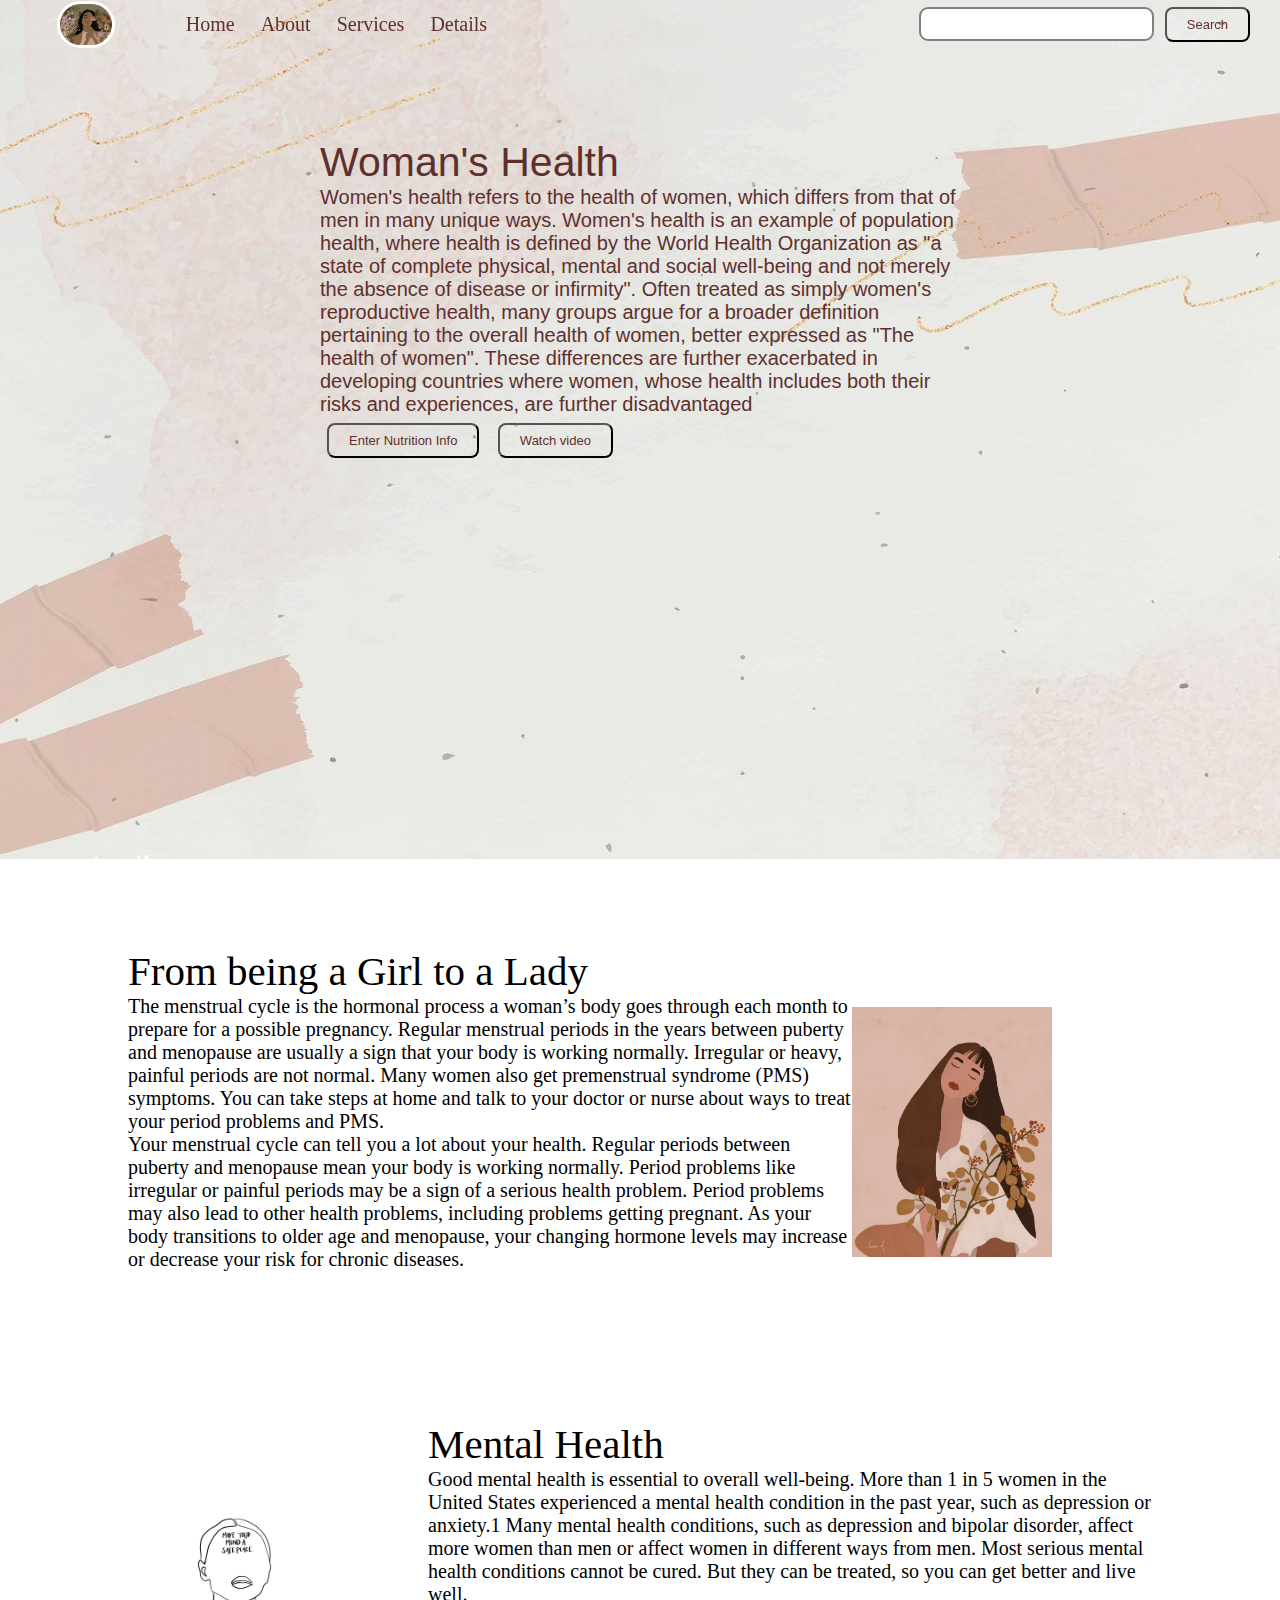
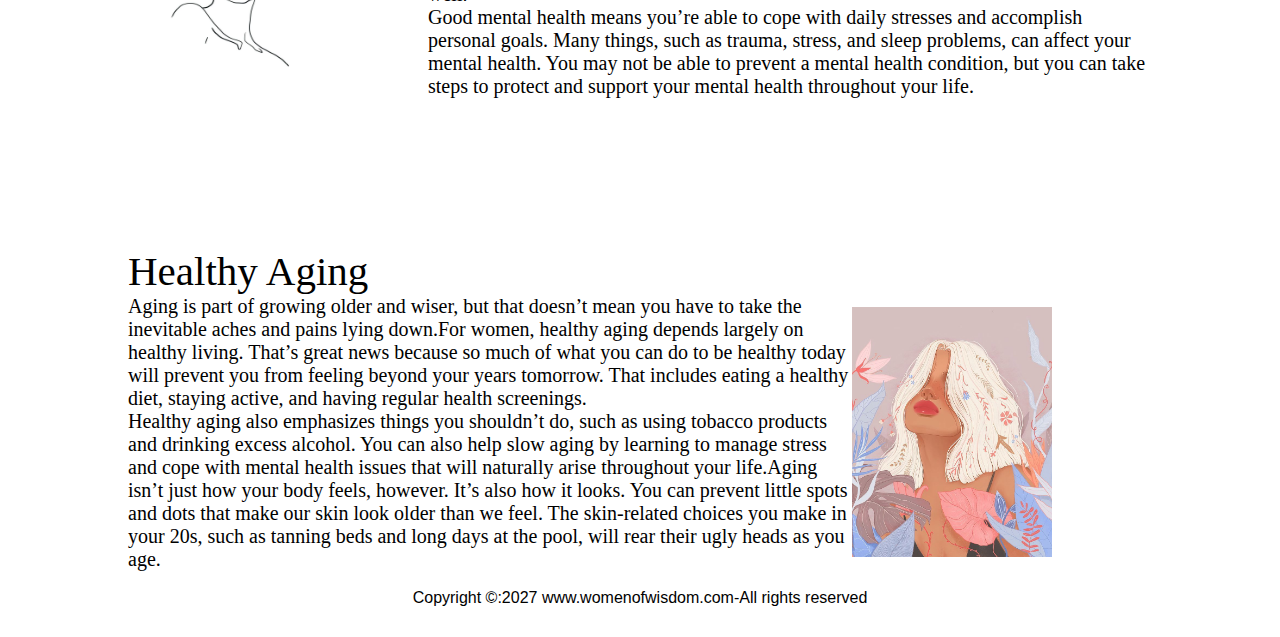
<file: index.html>
<!DOCTYPE html>
<html lang="en">

<head>
    <meta charset="UTF-8">
    <meta name="viewport" content="width=device-width, initial-scale=1.0">
    <link rel="stylesheet" href="css/style.css">
    <link rel="apple-touch-icon" sizes="180x180" href="img1/favicon/apple-touch-icon.png">
    <link rel="icon" type="image/png" sizes="32x32" href="img1/favicon/favicon-32x32.png">
    <link rel="icon" type="image/png" sizes="16x16" href="img1/favicon/favicon-16x16.png">
    <link rel="manifest" href="img1/favicon/site.webmanifest">
    <title>Women of wisdom</title>
</head>

<body>
    <nav class="navbar background h-navresp">
        <ul class="navlist v-classresp">
            <div class="logo"><img src="img1/circle.jpg " alt="logo">

            </div>
            <li><a href="index.html">Home</a></li>
            <li><a href="about.html">About</a></li>
            <li><a href="services.html">Services</a></li>
            <li><a href="details.html">Details</a></li>
        </ul>
        <div class="rightnav v-classresp">
            <input type="text" name="search" id="search">
            <button class="btn btn-sm">Search</button>
        </div>
        <div class="burger">
            <div class="line"></div>
            <div class="line"></div>
            <div class="line"></div>



        </div>



    </nav>
    <section class="background firstsection">
        <div class="box-main">
            <div class="first-half">
                <p class="text-big">Woman's Health</p>
                <p class="text-small">Women's health refers to the health of women, which differs from that of men in
                    many unique ways. Women's health is an example of population health, where health is defined by the
                    World Health Organization as "a state of complete physical, mental and social well-being and not
                    merely the absence of disease or infirmity". Often treated as simply women's reproductive health,
                    many groups argue for a broader definition pertaining to the overall health of women, better
                    expressed as "The health of women". These differences are further exacerbated in developing
                    countries where women, whose health includes both their risks and experiences, are further
                    disadvantaged</p>
                <button class="btn"> <a href="nutrition.html">Enter Nutrition Info</a> </button>
                <button class="btn"><a
                        href="https://www.youtube.com/watch?v=cjbgZwgdY7Q&ab_channel=TED-Ed">Watch video </a> </button>
            </div>
            <div class="second-half"></div>
        </div>
    </section>
    <section class="section">
        <div class="paras">
            <p class="sectiontag text-big">From being a Girl to a Lady</p>
            <p class="sectionsubtag text-small">The menstrual cycle is the hormonal process a woman’s body goes through
                each month to prepare for a possible pregnancy. Regular menstrual periods in the years between puberty
                and menopause are usually a sign that your body is working normally. Irregular or heavy, painful periods
                are not normal. Many women also get premenstrual syndrome (PMS) symptoms. You can take steps at home and
                talk to your doctor or nurse about ways to treat your period problems and PMS.</p>

            <p class="sectionsubtag text-small">Your menstrual cycle can tell you a lot about your health. Regular
                periods between puberty and menopause mean your body is
                working normally. Period problems like irregular or painful periods may be a sign of a serious health
                problem. Period problems may also lead to other health problems, including problems getting pregnant. As
                your body transitions to older age and menopause, your changing hormone levels may increase or decrease
                your risk for chronic diseases.</p>
        </div>
        <div class="thumbnail">
            <img src="./img1/happygirl1.jpg" alt="image" class="imgfluid">
        </div>
    </section>
    <section class="left">
        <div class="paras">
            <p class="sectiontag text-big">Mental Health</p>
            <p class="sectionsubtag text-small">Good mental health is essential to overall well-being. More than 1 in 5
                women in the United States experienced a mental health condition in the past year, such as depression or
                anxiety.1 Many mental health conditions, such as depression and bipolar disorder, affect more women than
                men or affect women in different ways from men. Most serious mental health conditions cannot be
                cured. But they can be treated, so you can get better and live well.</p>

            <p class="sectionsubtag text-small">Good mental health means you’re able to cope with daily stresses and
                accomplish personal goals. Many things, such as trauma, stress, and
                sleep problems, can affect your mental health. You may not be able to prevent a mental health condition,
                but you can take steps to protect and support your mental health throughout your life.</p>
        </div>
        <div class="thumbnail">
            <img src="./img1/mh.jpg" alt="image" class="imgfluid">
        </div>
    </section>
    <section class="section">
        <div class="paras">
            <p class="sectiontag text-big">Healthy Aging</p>
            <p class="sectionsubtag text-small">Aging is part of growing older and wiser, but that doesn’t mean you have
                to take the inevitable aches and pains lying down.For women, healthy aging depends largely on healthy
                living. That’s great news because so much of what
                you can do to be healthy today will prevent you from feeling beyond your years tomorrow. That includes
                eating a healthy diet, staying active, and having regular health screenings.</p>

            <p class="sectionsubtag text-small">Healthy aging also emphasizes things you shouldn’t do, such as using
                tobacco products and drinking
                excess alcohol. You can also help slow aging by learning to manage stress and cope with mental health
                issues that will naturally arise throughout your life.Aging isn’t just how your body feels, however.
                It’s also how it looks. You can prevent little spots and
                dots that make our skin look older than we feel. The skin-related choices you make in your 20s, such as
                tanning beds and long days at the pool, will rear their ugly heads as you age.</p>
        </div>
        <div class="thumbnail">
            <img src="./img1/happywoman1.jpg" alt="image" class="imgfluid">
        </div>
    </section>
    <footer class"background">
        <p class="text-footer">
            Copyright &copy:2027 www.womenofwisdom.com-All rights reserved
        </p>


    </footer>





    <script src="js/resp.js"></script>
</body>

</html>
</file>
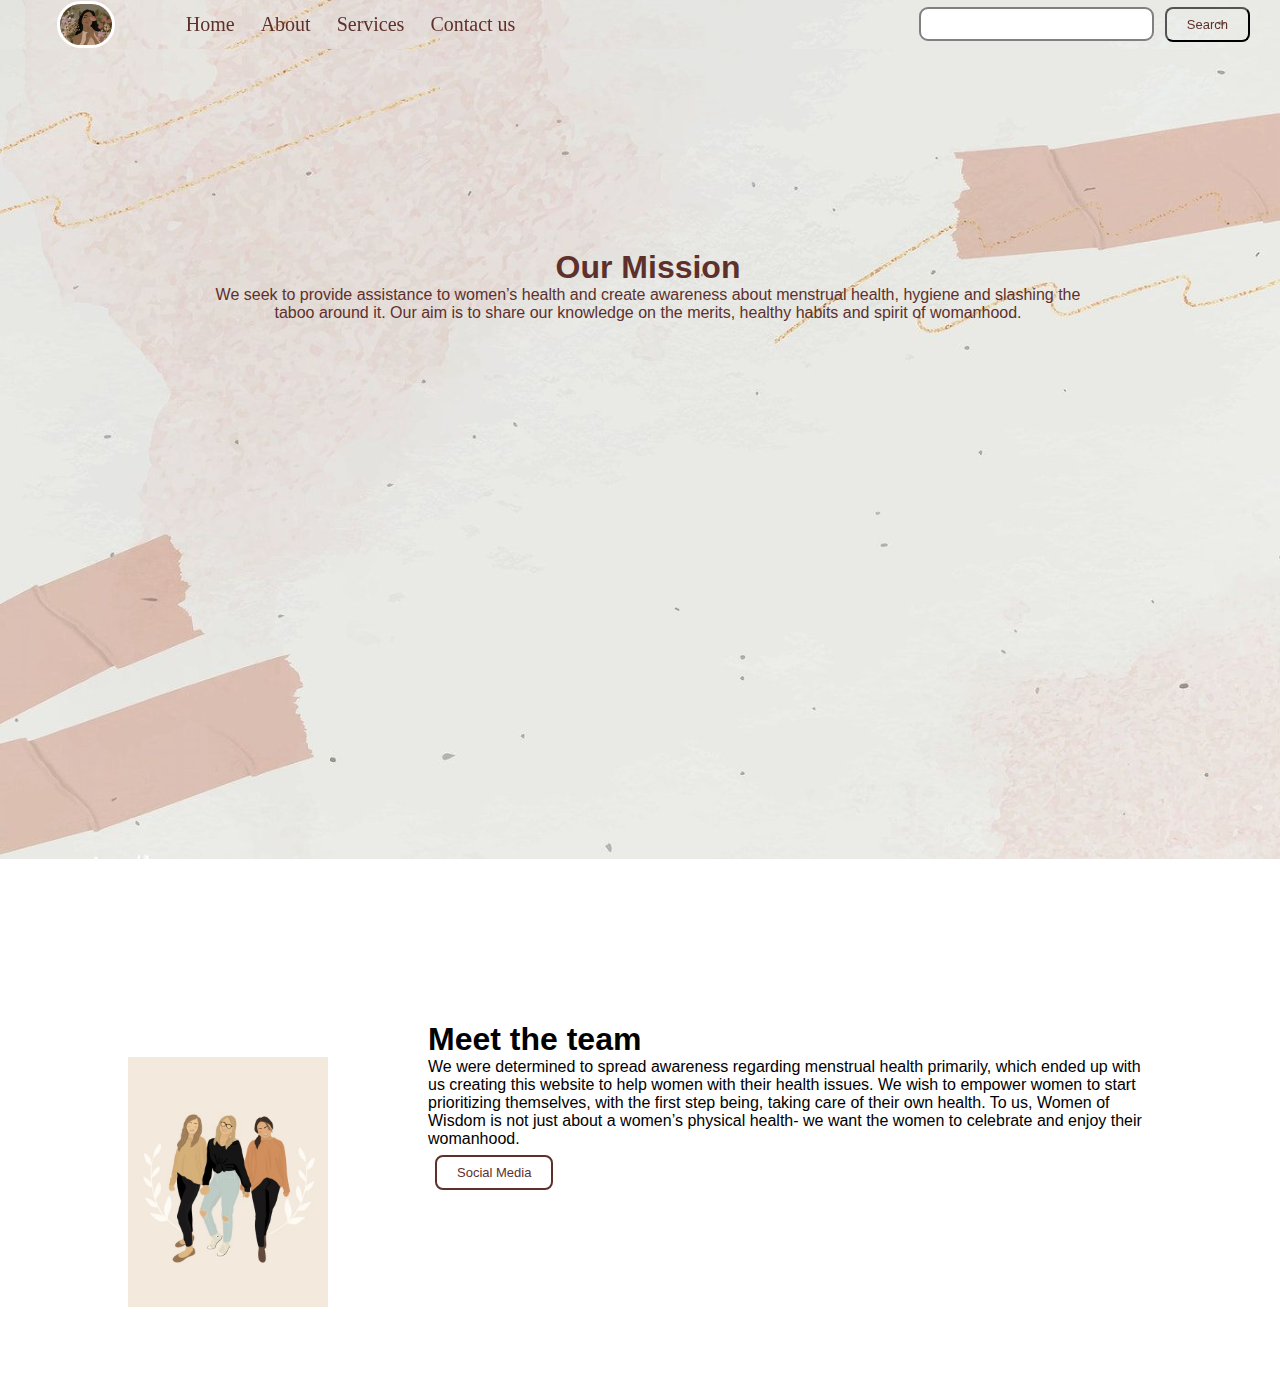
<file: about.html>
<!DOCTYPE html>
<html lang="en">

<head>
    <meta charset="UTF-8">
    <meta name="viewport" content="width=device-width, initial-scale=1.0">
    <link rel="stylesheet" href="css/style.css">
    <link rel="apple-touch-icon" sizes="180x180" href="img1/favicon/apple-touch-icon.png">
    <link rel="icon" type="image/png" sizes="32x32" href="img1/favicon/favicon-32x32.png">
    <link rel="icon" type="image/png" sizes="16x16" href="img1/favicon/favicon-16x16.png">
    <link rel="manifest" href="img1/favicon/site.webmanifest">
    <title>About</title>

</head>

<body>
    <nav class="navbar background h-navresp">
        <ul class="navlist v-classresp">
            <div class="logo"><img src="img1/circle.jpg " alt="logo">

            </div>
            <li><a href="index.html">Home</a></li>
            <li><a href="about.html">About</a></li>
            <li><a href="services.html">Services</a></li>
            <li><a href="#contactus">Contact us</a></li>
        </ul>
        <div class="rightnav v-classresp">
            <input type="text" name="search" id="search">
            <button class="btn btn-sm">Search</button>
        </div>
        <div class="burger">
            <div class="line"></div>
            <div class="line"></div>
            <div class="line"></div>



        </div>



    </nav>
    <section class="background firstsection">
        <div class="box-main-om">
            <div class="first-half">
                <h1>Our Mission</h1>
                <p>We seek to provide assistance to women’s health and create awareness about menstrual health, hygiene
                    and slashing the taboo around it. Our aim is to share our knowledge on the merits, healthy habits
                    and spirit of womanhood.</p>
            </div>
        </div>
    </section>
    <section>
        <div class="left">
            <div class="paras-mt">
                <h1>Meet the team</h1>
                <p>We were determined to spread awareness regarding menstrual health primarily, which ended up with us
                    creating this website to help women with their health issues. 
                    We wish to empower women to start prioritizing themselves, with the first step being, taking care of their own health.
                    To us, Women of Wisdom is not just about a women’s physical health- we want the women to celebrate
                    and
                    enjoy their womanhood.
                </p>
                <button class="btn btn-ab"><a href="social.html">Social Media</a></button>
            </div>
            <div class="thumbnail">
                <img src="img1/team/meet_us1.jpg" alt="creators">
            </div>
        </div>
    </section>

</body>

</html>
</file>
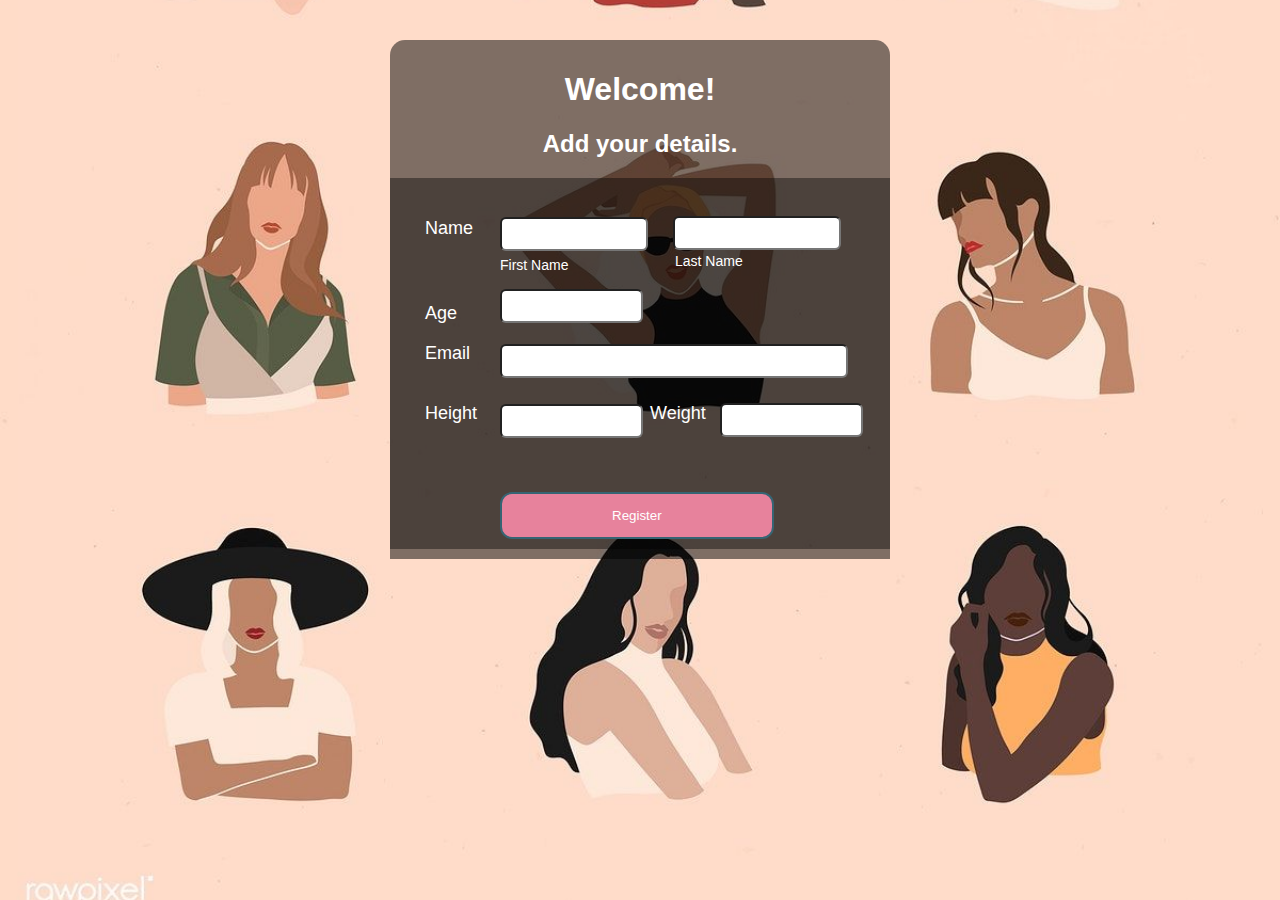
<file: details.html>
<!DOCTYPE html>
<html lang="en">
<head>
    <meta charset="UTF-8">
    <meta name="viewport" content="width=device-width, initial-scale=1.0">
    <link rel="stylesheet" href="css/details.css">
    <link rel="apple-touch-icon" sizes="180x180" href="img1/favicon/apple-touch-icon.png">
    <link rel="icon" type="image/png" sizes="32x32" href="img1/favicon/favicon-32x32.png">
    <link rel="icon" type="image/png" sizes="16x16" href="img1/favicon/favicon-16x16.png">
    <link rel="manifest" href="img1/favicon/site.webmanifest">
    <title>More about You!</title>
    
</head>
<body>
  <div class="detform">
    <h1>Welcome!</h1>
    <h2>Add your details.</h2>
    <div class="main">
    <form>
    <div id="name">
          <h2 class="name">Name</h2>
            
            
            
            
            <input class="firstname" type="text" name="first_name"> <br>
            <label class="firstlabel"> First name</label>
            
            
            <input class="lastname" type="text" name="last_name"><br>
            <label class="lastlabel"> Last name</label>
          </div>
          <br>
          
            <h2 class="Age"> Age</h2>
            <input class="Agegroup" type="text" name="age">
            <br>
           
              <h2 class="Email">Email</h2>
              <input class="Emailadd" type="text" name="email">
            
              
              <h2 class="Height">Height</h2>
            <input class="Hei" type="text" name="height">
                
            <h2 class="Weight">Weight</h2>
            <input class="Wei" type="text" name="weight">
            <br>
            
            <button type="submit">Register</button>
            
        
            
       </form>

</body>
</html>
</file>
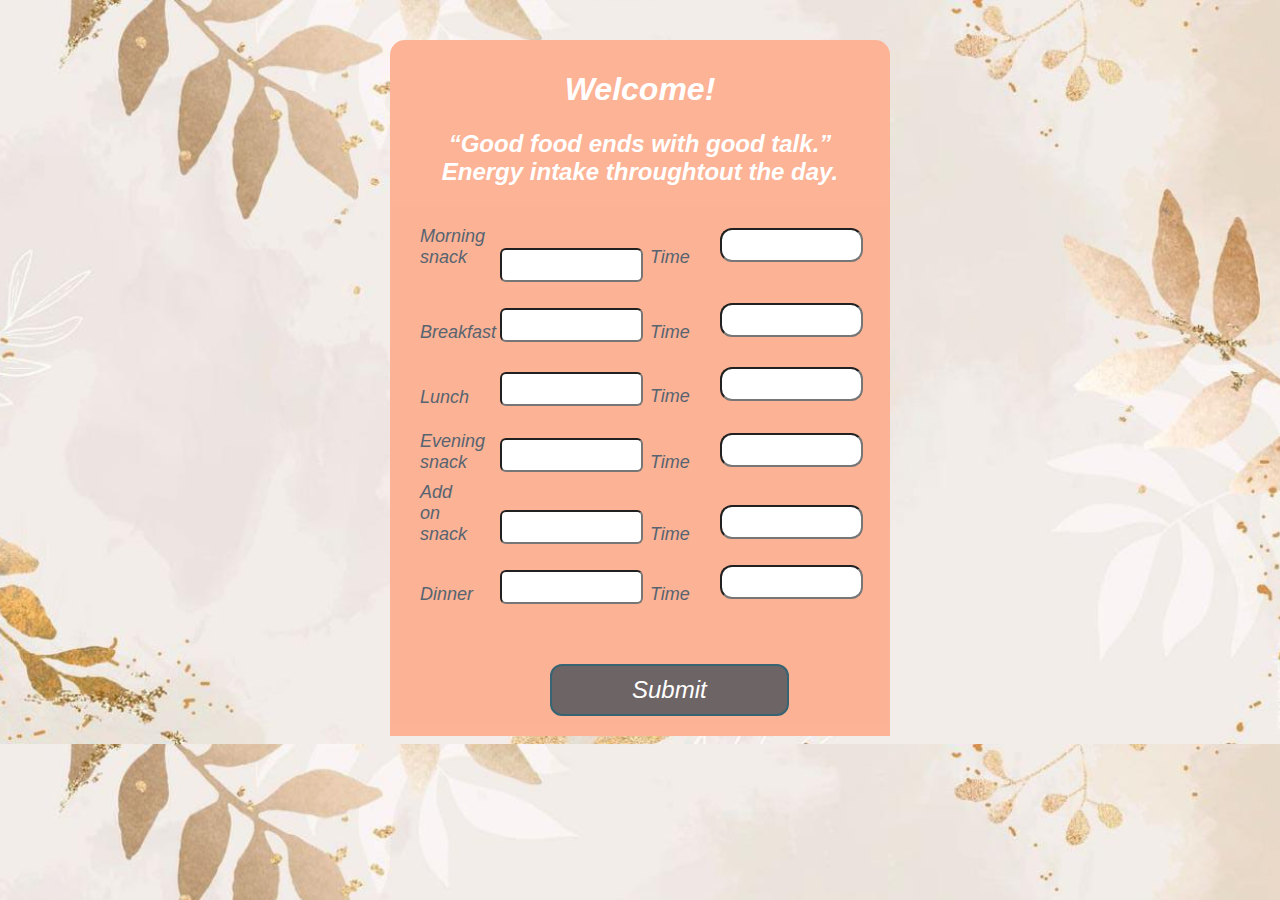
<file: nutrition.html>
<!DOCTYPE html>
<html lang="en">
<head>
    <meta charset="UTF-8">
    <meta name="viewport" content="width=device-width, initial-scale=1.0">
    <link rel="stylesheet" href="css/nutrition.css">
    <link rel="apple-touch-icon" sizes="180x180" href="img1/favicon/apple-touch-icon.png">
    <link rel="icon" type="image/png" sizes="32x32" href="img1/favicon/favicon-32x32.png">
    <link rel="icon" type="image/png" sizes="16x16" href="img1/favicon/favicon-16x16.png">
    <link rel="manifest" href="img1/favicon/site.webmanifest">
    <title>Nutrition!</title>
  
    <link rel="stylesheet" href="nutrition.html">
</head>
<body>
  <div class="nutriform">
    <h1>Welcome!</h1>
    <h2>“Good food ends with good talk.”<br>Energy intake throughtout the day.</h2>
    <div class="mate">   
      <form action="backend.php">
        <div>
          <h2 class="mormeal">Morning snack</h2>
          <input class="mor" type="text" name="mormeal">
        </div>
        
        <div>
          <h2 class="time"> Time</h2>
          <input class="timeslot" type="text" name="time">
        </div>
        <div>
          <h2 class="break"> Breakfast</h2>
          <input class="bre" type="text" name="break">
        </div>

        <div>
          <h2 class="time"> Time</h2>
          <input class="timeslot" type="text" name="time">
        </div>
        <div>
          <h2 class="lunch"> Lunch</h2>
          <input class="lun" type="text" name="lunch">
        </div>

        <div>
          <h2 class="time"> Time</h2>
          <input class="timeslot" type="text" name="time">
        </div>
        <div>
          <h2 class="eve">Evening snack</h2>
          <input class="even" type="text" name="eve">
        </div>

        <div>
          <h2 class="time"> Time</h2>
          <input class="timeslot" type="text" name="time">
        </div>
        <div>
          <h2 class="add">Add on snack</h2>
          <input class="addon" type="text" name="add">
        </div>

        <div>
          <h2 class="time"> Time</h2>
          <input class="timeslot" type="text" name="time">
        </div>
        <div>
          <h2 class="dinner">Dinner</h2>
          <input class="din" type="text" name="dinner">
        </div>

        <div>
          <h2 class="time"> Time</h2>
          <input class="timeslot" type="text" name="time">
        </div>
        <button type="submit">Submit</button>
            
        
            
       </form>
       </div>
       </div>

        
          
</body>
</html>
</file>
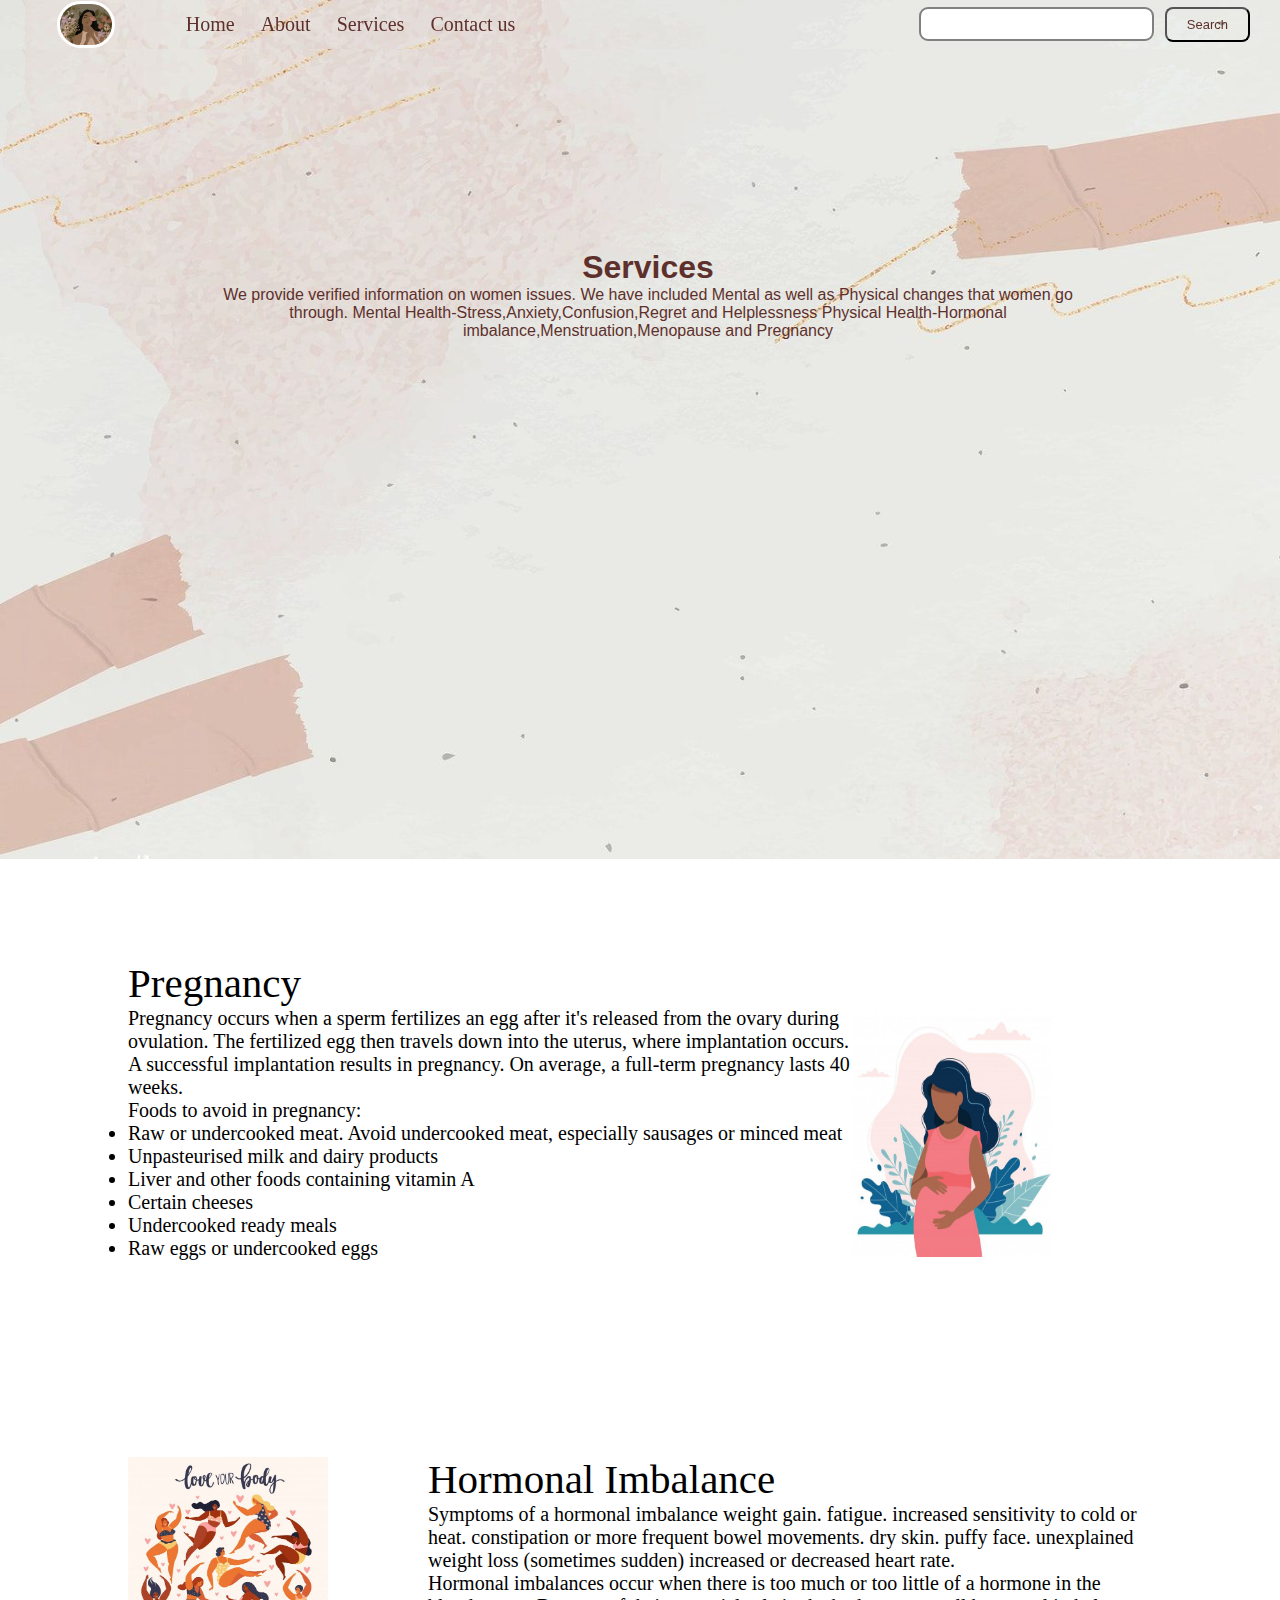
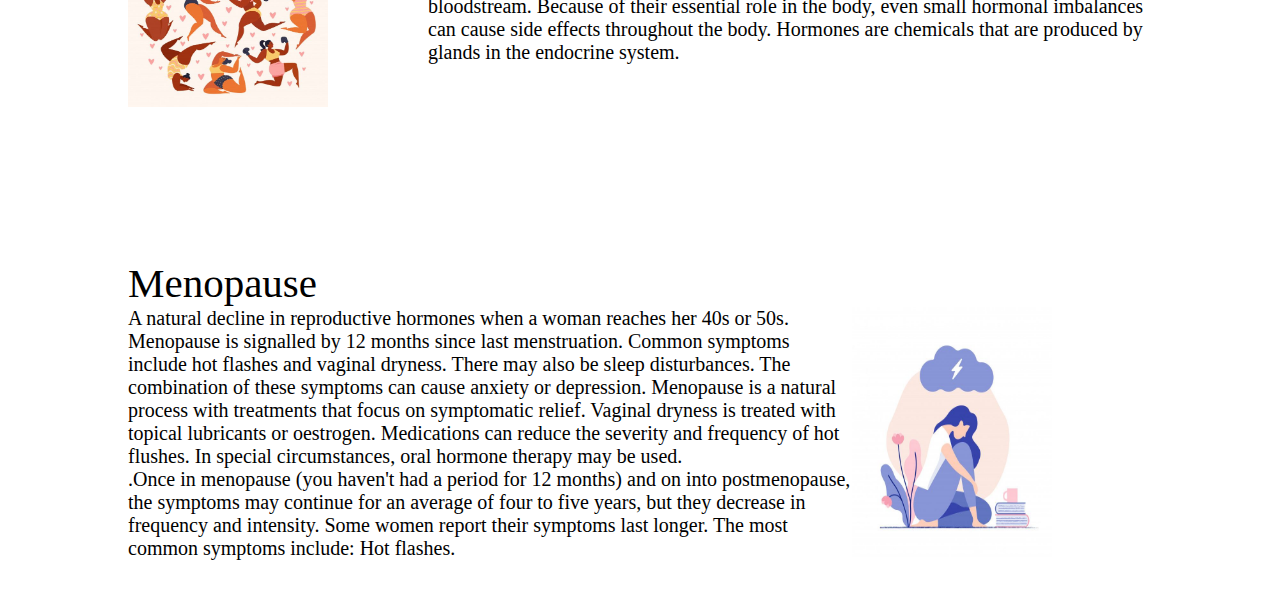
<file: services.html>
<!DOCTYPE html>
<html lang="en">

<head>
    <meta charset="UTF-8">
    <meta name="viewport" content="width=device-width, initial-scale=1.0">
    <link rel="stylesheet" href="css/style.css">
    <link rel="apple-touch-icon" sizes="180x180" href="img1/favicon/apple-touch-icon.png">
    <link rel="icon" type="image/png" sizes="32x32" href="img1/favicon/favicon-32x32.png">
    <link rel="icon" type="image/png" sizes="16x16" href="img1/favicon/favicon-16x16.png">
    <link rel="manifest" href="img1/favicon/site.webmanifest">
    <title>Services</title>

</head>

<body>
    <nav class="navbar background h-navresp">
        <ul class="navlist v-classresp">
            <div class="logo"><img src="img1/circle.jpg " alt="logo">

            </div>
            <li><a href="index.html">Home</a></li>
            <li><a href="about.html">About</a></li>
            <li><a href="services.html">Services</a></li>
            <li><a href="#contactus">Contact us</a></li>
        </ul>
        <div class="rightnav v-classresp">
            <input type="text" name="search" id="search">
            <button class="btn btn-sm">Search</button>
        </div>
        <div class="burger">
            <div class="line"></div>
            <div class="line"></div>
            <div class="line"></div>



        </div>



    </nav>
    <section class="background firstsection">
        <div class="box-main-om">
            <div class="first-half">
                <h1>Services</h1>
                <p>We provide verified information on women issues. We have included Mental as well as Physical changes
                    that women go through.
                    Mental Health-Stress,Anxiety,Confusion,Regret and Helplessness
                    Physical Health-Hormonal imbalance,Menstruation,Menopause and Pregnancy
                </p>
            </div>

        </div>
    </section>
    <section class="section">
        <div class="paras">
            <p class="sectiontag text-big">Pregnancy</p>
            <p class="sectionsubtag text-small">
                Pregnancy occurs when a sperm fertilizes an egg after it's released from
                the ovary during ovulation. The fertilized egg then travels down into the uterus, where implantation
                occurs. A successful implantation results in pregnancy. On average, a full-term pregnancy lasts 40
                weeks. <br>
                Foods to avoid in pregnancy:<br>
           
            <ul>
                <li>Raw or undercooked meat. Avoid undercooked meat, especially sausages or minced meat</li>
                <li>Unpasteurised milk and dairy products</li>
                <li>Liver and other foods containing vitamin A</li>
                <li>Certain cheeses</li>
                <li>Undercooked ready meals</li>
                <li>Raw eggs or undercooked eggs</li>
            </ul>
            
            </p>
        </div>
        <div class="thumbnail">
            <img src="./img1/preg.jpg" alt="image" class="imgfluid">
        </div>
    </section>
    <section class="left">
        <div class="paras">
            <p class="sectiontag text-big">Hormonal Imbalance</p>
            <p class="sectionsubtag text-small">Symptoms of a hormonal imbalance
                weight gain.
                fatigue.
                increased sensitivity to cold or heat.
                constipation or more frequent bowel movements.
                dry skin.
                puffy face.
                unexplained weight loss (sometimes sudden)
                increased or decreased heart rate.</p>

            <p class="sectionsubtag text-small">Hormonal imbalances occur when there is too much or too little of a
                hormone in the bloodstream. Because of their essential role in the body, even small hormonal imbalances
                can cause side effects throughout the body. Hormones are chemicals that are produced by glands in the
                endocrine system.</p>
        </div>
        <div class="thumbnail">
            <img src="./img1/hormonal.jpg" alt="image" class="imgfluid">
        </div>
    </section>
    <section class="section">
        <div class="paras">
            <p class="sectiontag text-big">Menopause</p>
            <p class="sectionsubtag text-small">A natural decline in reproductive hormones when a woman reaches her 40s
                or 50s.
                Menopause is signalled by 12 months since last menstruation.
                Common symptoms include hot flashes and vaginal dryness. There may also be sleep disturbances. The
                combination of these symptoms can cause anxiety or depression.
                Menopause is a natural process with treatments that focus on symptomatic relief. Vaginal dryness is
                treated with topical lubricants or oestrogen. Medications can reduce the severity and frequency of hot
                flushes. In special circumstances, oral hormone therapy may be used.</p>

            <p class="sectionsubtag text-small">.Once in menopause (you haven't had a period for 12 months) and on into
                postmenopause, the symptoms may continue for an average of four to five years, but they decrease in
                frequency and intensity. Some women report their symptoms last longer. The most common symptoms include:
                Hot flashes.</p>
        </div>
        <div class="thumbnail">
            <img src="./img1/menopause1.jpg" alt="image" class="imgfluid">
        </div>
    </section>

</body>

</html>
</file>
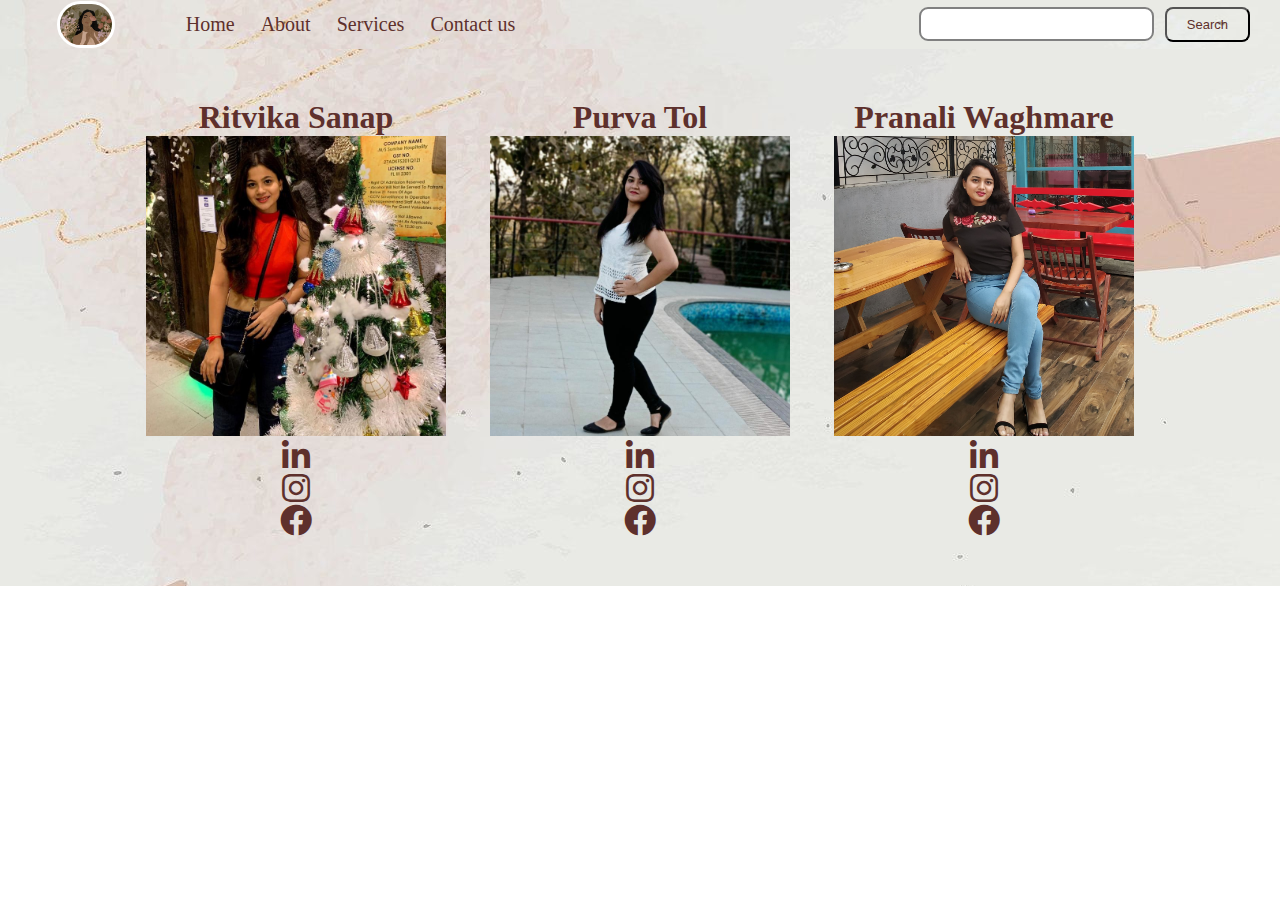
<file: social.html>
<!DOCTYPE html>
<html lang="en">

<head>
    <meta charset="UTF-8">
    <meta name="viewport" content="width=device-width, initial-scale=1.0">
    <link rel="stylesheet" href="css/style.css">
    <link rel="stylesheet" href="css/font-awesome/css/all.css">
    <link rel="apple-touch-icon" sizes="180x180" href="img1/favicon/apple-touch-icon.png">
    <link rel="icon" type="image/png" sizes="32x32" href="img1/favicon/favicon-32x32.png">
    <link rel="icon" type="image/png" sizes="16x16" href="img1/favicon/favicon-16x16.png">
    <link rel="manifest" href="img1/favicon/site.webmanifest">
    <title>Social Media</title>
</head>

<body>
    <nav class="navbar background h-navresp">
        <ul class="navlist v-classresp">
            <div class="logo"><img src="img1/circle.jpg " alt="logo">

            </div>
            <li><a href="index.html">Home</a></li>
            <li><a href="about.html">About</a></li>
            <li><a href="#services">Services</a></li>
            <li><a href="#contactus">Contact us</a></li>
        </ul>
        <div class="rightnav v-classresp">
            <input type="text" name="search" id="search">
            <button class="btn btn-sm">Search</button>
        </div>
        <div class="burger">
            <div class="line"></div>
            <div class="line"></div>
            <div class="line"></div>



        </div>



    </nav>
    <section class="social-media">
        <div class="R">
            <h1>Ritvika Sanap</h1>
            <div class="item"><img src="img1/team/R1.jpeg" alt="Ritvika's pic"></div>
            
                <p><a href="https://www.linkedin.com/in/ritvika-sanap-2876281b7/"><i class="fab fa-linkedin-in fa-2x"></i></a><br> <a
                        href="https://www.instagram.com/ritviika/"><i class="fab fa-instagram fa-2x"></i></a><br><a
                        href="#facebook"><i class="fab fa-facebook fa-2x"></i></a>
                </p>
            </div>

        </div>
        <div class="R">
            <h1>Purva Tol</h1>
            <div class="item"><img src="img1/team/P1.jpeg" alt="Purva's pic"></div>
            
                <p><a href="https://www.linkedin.com/in/purva-tol-541b301b7/"><i class="fab fa-linkedin-in fa-2x"></i></a><br> <a
                        href="https://www.instagram.com/purva_tol/"><i class="fab fa-instagram fa-2x"></i></a><br><a
                        href="https://www.facebook.com/purva.tol"><i class="fab fa-facebook fa-2x"></i></a>
                </p>
            </div>

        </div>
        <div class="R">
            <h1>Pranali Waghmare</h1>
            <div class="item"><img src="img1/team/P.jpg" alt="Pranali's pic"></div>
                <p><a href="https://www.linkedin.com/in/pranali-w-58a31b1a0/"><i class="fab fa-linkedin-in fa-2x"></i></a><br> <a
                        href="https://www.instagram.com/pranali_waghmare/"><i class="fab fa-instagram fa-2x"></i></a><br><a
                        href="https://www.facebook.com/pranali.waghmare.773/"><i class="fab fa-facebook fa-2x"></i></a>
                </p>
            </div>

        </div>
    </section>

</body>

</html>
</file>
<file: css/style.css>
body {
    max-width: 100%;
    overflow-x: hidden;
}

body {
    padding-bottom: 30px;
}

* {
    margin: 0;
    padding: 0;
}

.navbar {
    display: flex;
    align-items: center;
    justify-content: center;
    position: sticky;
    top: 0;
    cursor: pointer;
}

.logo {
    width: 20%;
    display: flex;
    justify-content: center;
    align-items: center;
}

.logo img {
    width: 30%;
    border: solid white;
    border-radius: 50px;
}

.navlist {
    width: 70%;
    display: flex;
    align-items: center;
}

.navlist li {
    list-style: none;
    padding: 13px;
}

.navlist li a {
    text-decoration: none;
    color: #5e302c;
}

.navlist li a:hover {
    color: grey;
}

.rightnav {
    width: 30%;
    text-align: right;
    padding: 0px 23px;
}

#search {
    padding: 5px;
    font-size: 17px;
    border: 2px solid grey;
    border-radius: 9px;
}

.background {
    background-image: url("../img1/backgroundimage2.jpg");
    background-size: cover;
    background-blend-mode: darken;
    height: 50%;
}

.box-main {
    display: flex;
    justify-content: center;
    align-items: center;
    color: #5e302c;
    font-family: 'Gill Sans', 'Gill Sans MT', Calibri, 'Trebuchet MS', sans-serif;
    max-width: 50%;
    margin: auto;
    height: 50%;
}

.firstsection {
    height: 90vh;
}

.firstsection first-half .text-big {
    padding-top: 20px;
}

.text-big {
    font-size: 41px;
    margin-top: 100px;
}

.text-small {
    font-size: 20px;
}

.btn {
    padding: 8px 20px;
    margin: 7px;
    border: 2px solid #5e302ce;
    border-radius: 8px;
    background: none;
    cursor: pointer;
    font-size: small;
    color: #5e302c;
}

.section {
    height: 200px;
    display: flex;
    align-items: center;
    justify-content: space-evenly;
    max-width: 80%;
    margin: auto;
    padding: 100px;
}

.left {
    height: 500px;
    display: flex;
    align-items: center;
    justify-content: space-evenly;
    max-width: 80%;
    margin: auto;
    flex-direction: row-reverse;
}

.thumbnail img {
    width: 200px;
    height: 250px;
    margin-right: 100px;
    padding-top: 150px;
    border-color: solid;
}

.text-footer {
    text-align: center;
    padding-top: 30px;
    font-family: 'Segoe UI', Tahoma, Geneva, Verdana, sans-serif;
    display: flex;
    justify-content: center;
}

.burger {
    display: none;
    position: absolute;
    cursor: pointer;
    right: 5%;
    top: 15px;
}

.line {
    width: 33px;
    background-color: seashell;
    height: 4px;
    margin: 3px 3px;
    align-self: center;
}

@media only screen and (max-width:1272px) {
    .navlist {
        flex-direction: column;
        background-color: rgb(112, 61, 56);
        width: 35%;
        border: 2px solid #5e302c;
        border-bottom: 0px;
        transition: all 0.5s ease-out;
    }
    .navbar {
        flex-direction: column;
        width: auto;
    }
    .rightnav {
        text-align: center;
        margin: 0;
        padding: 0;
        width: 35%;
        background-color: rgb(112, 61, 56);
        border: 2px solid #5e302c;
        border-top: 0px;
        transition: all 0.5s ease-out;
    }
    #search {
        width: 95%;
        margin: 0px;
    }
    .burger {
        display: block;
    }
    .h-navresp {
        height: 60px;
    }
    .v-classresp {
        opacity: 0;
    }
}

.btn-ab {
    padding: 8px 20px;
    margin: 7px;
    border: 2px solid #5e302c;
    border-radius: 8px;
    background: none;
    cursor: pointer;
    font-size: small;
    color: #5e302c;
}

.btn-ab a {
    text-decoration: none;
    color: inherit;
}

.R {
    display: inline-block;
    color: #5e302c;
    padding: 20px;
    text-align: center;
}

.item img{
    width: 300px;
    height: 300px;
    object-fit: cover;
}

.box-main-om {
    display: inline-block;
    width: 70%;
    padding: 200px;
    text-align: center;
    color: #5e302c;
    font-family: Verdana, Geneva, Tahoma, sans-serif;
}

.paras-mt {
    font-family: Verdana, Geneva, Tahoma, sans-serif;
}

.social-media {
    background-image: url(../img1/backgroundimage2.jpg);
    padding-top: 30px;
    padding-bottom: 30px;
    display: inherit;
    flex-wrap: wrap;
    box-sizing: border-box;
    text-align: center;
}

ul li {
    font-size: 20px;
}

a {
    text-decoration: none;
    color: inherit;
}
</file>
<file: css/details.css>
body
{
    text-align: center;
    color: maroon;
    
    
    background-image: url(../img1/detail.jpg);
    background-position: center;
    background-size: cover;
    font-family: sans-serif;
    margin-top: 40px;

}
form
{

width: 300px;

padding:0;
margin:0;
text-align: left;

}
.detform
{
    width: 500px;
    background-color:rgb(0,0,0,0.5);
    margin:auto;
    color:white;
    padding: 10px 0px 10px 0px;
    text-align: center;
    border-radius: 15px 15px 0px 0px;
}
.main
{
    background-color: rgb(0,0,0,0.4);
    width: 500px;
    margin: auto;
}
form
{
padding: 10px;
}
.name
{
margin-left: 25px;
margin-top: 30px;
width: 50px;
color: white;
font-size: 18px;
font-weight: 200;
}
.firstname{
    position: relative;
    left: 100px;
    top: -37px;
    width: 100px;
    line-height: 30px;
    border-radius: 6px;
    padding: 0 22px;
    font-size: 16px;
}
.firstlabel
{
    position: relative;
    columns: #e5e5e5;
    text-transform: capitalize;
    font-size: 14px;
    left: 100px;
    top: -40px;
}
.lastname{
    position: relative;
    width: 120px;
    left: 200px;
    top: -72px;
    line-height: 30px;
    border-radius: 6px;
    padding: 0 22px;
    font-size: 16px;
}
.lastlabel
{
    position: relative;
    columns: #e5e5e5;
    text-transform: capitalize;
    font-size: 14px;
    left: 275px;
    top: -70px;
}

.Age{
    margin-left: 25px;
margin-top: -55px;
width: 50px;
color: white;
font-size: 18px;
font-weight: 200;
}
   
.Agegroup
{
    position: relative;
    left: 100px;
    top: -50px;
    width: 95px;
    line-height: 30px;
    border-radius: 6px;
    padding: 0 22px;
    font-size: 16px; 
}
.Email{
    margin-left: 25px;
margin-top: -30px;
width: 50px;
color: white;
font-size: 18px;
font-weight: 200
    
}
.Emailadd{
    position: relative;
    left: 100px;
    top: -35px;
    width: 300px;
    line-height: 30px;
    border-radius: 6px;
    padding: 0 22px;
    font-size: 16px; 
}
.Height{
    margin-left: 25px;
margin-top: -10px;
width: 50px;
color: white;
font-size: 18px;
font-weight: 200
}
.Hei{
    position: relative;
    left: 100px;
    top: -35px;
    width: 95px;
    line-height: 30px;
    border-radius: 6px;
    padding: 0 22px;
    font-size: 16px; 
}
.Weight{
    margin-left: 250px;
margin-top: -70px;
width: 50px;
color: white;
font-size: 18px;
font-weight: 200
    
}
.Wei{
    position: relative;
    left: 320px;
    top: -35px;
    width: 95px;
    line-height: 30px;
    border-radius: 6px;
    padding: 0 22px;
    font-size: 16px; 

}
button
{
    background-color: #e7829c;
    display: block;
    margin: 20px 0px 0px 20px;
    margin-left: 100px;
    text-align: center;
    border-radius: 12px;
    border: 2px solid #366473;
    padding: 14px 110px;
    font-size: 16px
    outline: none;
    color: white;
    cursor: pointer;
    transition: 0.25px;
}
</file>
<file: css/nutrition.css>
body
{
    text-align: center;
    color:  rgb(87, 100, 112);
    
    font-style: italic;
    
    background-image: url(../img1/nut.jpeg);
    background-position: center;
    background-size: cover;
    font-family: sans-serif;
    margin-top: 40px;

}
form
{

width: 300px;
font-style: italic;
color:  rgb(87, 100, 112);
padding:0;
margin:0;
text-align: left;

}
.nutriform
{
    width: 500px;
    background-color: rgb(252, 179, 150);
        margin:auto;
    color:white;
    padding: 10px 0px 10px 0px;
    text-align: center;
    border-radius: 15px 15px 0px 0px;
}
.mate
{
    background-color: rgb(252, 178, 149);
    width: 500px;
    margin: auto;
}
form
{
padding: 10px;
}
.mormeal{
    
        margin-left: 20px;
        margin-top: 10px;
        width: 50px;
        color: rgb(87, 100, 112);
        font-size: 18px;
        font-weight: 200;
        }
    
.mor{
    position: relative;
    left: 100px;
    top: -35px;
    width: 95px;
    line-height: 30px;
    border-radius: 6px;
    padding: 0 22px;
    font-size: 16px; 

}
.time
{
    margin-left: 250px;
    margin-top: -70px;
    width: 50px;
    color: rgb(87, 100, 112);
    font-size: 18px;
    font-weight: 200;
    
}
.timeslot{
    position: relative;
    left: 320px;
    top: -55px;
    width: 95px;
    line-height: 30px;
    border-radius: 6px;
    padding: 0 22px;
    font-size: 16px;
    border-radius: 12px; 
}
.break{
    
    margin-left: 20px;
    margin-top: 5px;
    width: 50px;
    color:rgb(87, 100, 112);
    font-size: 18px;
    font-weight: 200;
    }

.bre{
position: relative;
left: 100px;
top: -50px;
width: 95px;
line-height: 30px;
border-radius: 6px;
padding: 0 22px;
font-size: 16px; 

}
.lunch{
    
    margin-left: 20px;
    margin-top: -5px;
    width: 50px;
    color: rgb(87, 100, 112);
    font-size: 18px;
    font-weight: 200;
    }

.lun{
position: relative;
left: 100px;
top: -50px;
width: 95px;
line-height: 30px;
border-radius: 6px;
padding: 0 22px;
font-size: 16px; 

}
.eve{
    
    margin-left: 20px;
    margin-top: -25px;
    width: 50px;
    color:  rgb(87, 100, 112);
    font-size: 18px;
    font-weight: 200;
    }

.even{
position: relative;
left: 100px;
top: -50px;
width: 95px;
line-height: 30px;
border-radius: 6px;
padding: 0 22px;
font-size: 16px; 

}
.add{
    
    margin-left: 20px;
    margin-top: -40px;
    width: 50px;
    color: rgb(87, 100, 112);
    font-size: 18px;
    font-weight: 200;
    }

.addon{
position: relative;
left: 100px;
top: -50px;
width: 95px;
line-height: 30px;
border-radius: 6px;
padding: 0 22px;
font-size: 16px; 

}
.dinner{
    
    margin-left: 20px;
    margin-top: -10px;
    width: 50px;
    color: rgb(87, 100, 112);
    font-size: 18px;
    font-weight: 200;
    }

.din{
position: relative;
left: 100px;
top: -50px;
width: 95px;
line-height: 30px;
border-radius: 6px;
padding: 0 22px;
font-size: 16px; 

}
button
{
    margin-top: -200px;
    background-color: #6d6466;
    display: block;
    margin: 10px 0px 0px 10px;
    margin-left: 150px;
    text-align: center;
    border-radius: 12px;
    border: 2px solid #366473;
    padding: 10px 80px;
    font-size: 24px;
    font-style: oblique;
    outline: none;
    color: white;
    cursor: pointer;
    transition: 0.25px;
}
</file>
